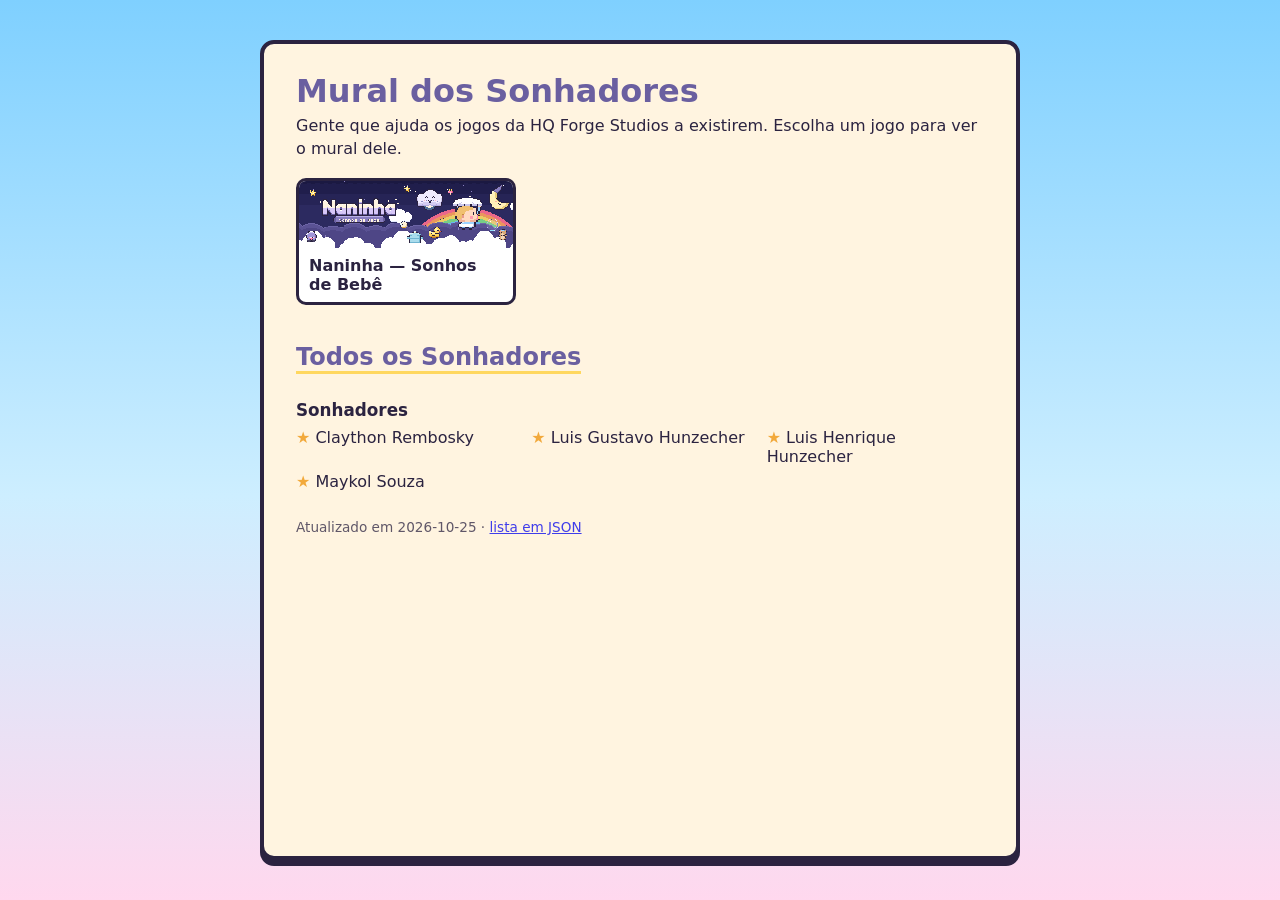
<file: index.html>
<!doctype html>
<html lang="pt-BR">
<head>
<meta charset="utf-8">
<meta name="viewport" content="width=device-width, initial-scale=1">
<title>Mural dos Sonhadores — HQ Forge Studios</title>
<link rel="stylesheet" href="mural.css">
</head>
<body>
<main id="mural"><p>Carregando…</p></main>
<script src="mural.js"></script>
</body>
</html>
</file>
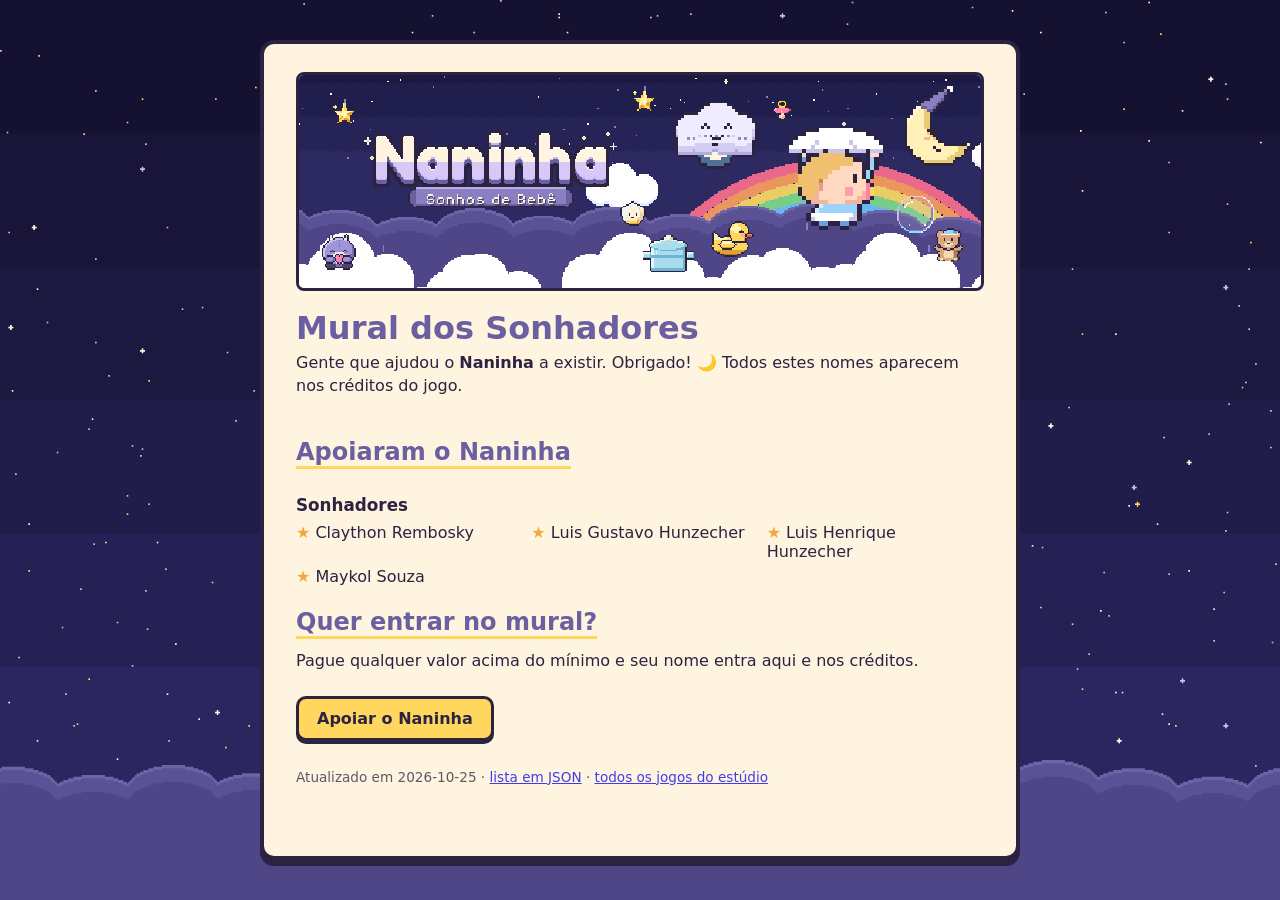
<file: naninha/index.html>
<!doctype html>
<html lang="pt-BR">
<head>
<meta charset="utf-8">
<meta name="viewport" content="width=device-width, initial-scale=1">
<title>Mural dos Sonhadores — Naninha</title>
<meta property="og:title" content="Mural dos Sonhadores — Naninha">
<meta property="og:description" content="Quem apoiou o Naninha e ganhou o nome nos créditos.">
<meta property="og:image" content="https://metelger.github.io/apoiadores/naninha/banner.png">
<link rel="icon" href="icone.png">
<link rel="stylesheet" href="../mural.css">
</head>
<body data-jogo="naninha">
<main id="mural"><p>Carregando…</p></main>
<script src="../mural.js"></script>
</body>
</html>
</file>
<file: mural.css>
:root { --ceu: #cdeeff; --tinta: #2b2340; --papel: #fff4e0; --destaque: #6a5fa0; --ouro: #ffd75e; --estrela: #f2a93b; }
* { box-sizing: border-box; }
body { margin: 0; min-height: 100vh; font-family: "Trebuchet MS", system-ui, sans-serif; color: var(--tinta);
	background: var(--ceu) linear-gradient(#7fd0ff, #cdeeff 55%, #ffd8ee) center top / cover fixed no-repeat;
	display: flex; justify-content: center; padding: 0 16px; }
main { width: min(760px, 100%); margin: 40px 0; background: var(--papel); border: 4px solid var(--tinta);
	border-radius: 14px; box-shadow: 0 6px 0 var(--tinta); padding: 28px 32px; }
.banner { display: block; width: 100%; border-radius: 8px; border: 3px solid var(--tinta); margin-bottom: 18px; image-rendering: pixelated; }
h1 { margin: 0 0 4px; color: var(--destaque); font-size: 2rem; }
.sub { margin: 0 0 18px; line-height: 1.45; }
h2 { color: var(--destaque); border-bottom: 3px solid var(--ouro); display: inline-block; margin: 22px 0 10px; }
h3 { margin: 16px 0 8px; font-size: 1.05rem; }
ul.nomes { list-style: none; padding: 0; margin: 0; display: grid; grid-template-columns: repeat(auto-fill, minmax(190px, 1fr)); gap: 6px 18px; }
ul.nomes li::before { content: "★ "; color: var(--estrela); }
ul.nomes.guardiao li { font-weight: bold; font-size: 1.1rem; }
.vazio { opacity: .75; font-style: italic; }
.botao { display: inline-block; margin-top: 6px; padding: 10px 18px; background: var(--ouro); color: var(--tinta); font-weight: bold;
	text-decoration: none; border: 3px solid var(--tinta); border-radius: 10px; box-shadow: 0 3px 0 var(--tinta); }
.botao:hover { transform: translateY(1px); box-shadow: 0 2px 0 var(--tinta); }
.jogos { list-style: none; padding: 0; display: grid; grid-template-columns: repeat(auto-fill, minmax(220px, 1fr)); gap: 14px; }
.jogos a { display: block; color: inherit; text-decoration: none; border: 3px solid var(--tinta); border-radius: 10px; overflow: hidden; background: #fff; }
.jogos img { display: block; width: 100%; image-rendering: pixelated; }
.jogos span { display: block; padding: 8px 10px; font-weight: bold; }
footer { margin-top: 28px; font-size: .85rem; opacity: .75; }
@media (max-width: 520px) { main { padding: 20px 18px; margin: 20px 0; } h1 { font-size: 1.6rem; } }
</file>
